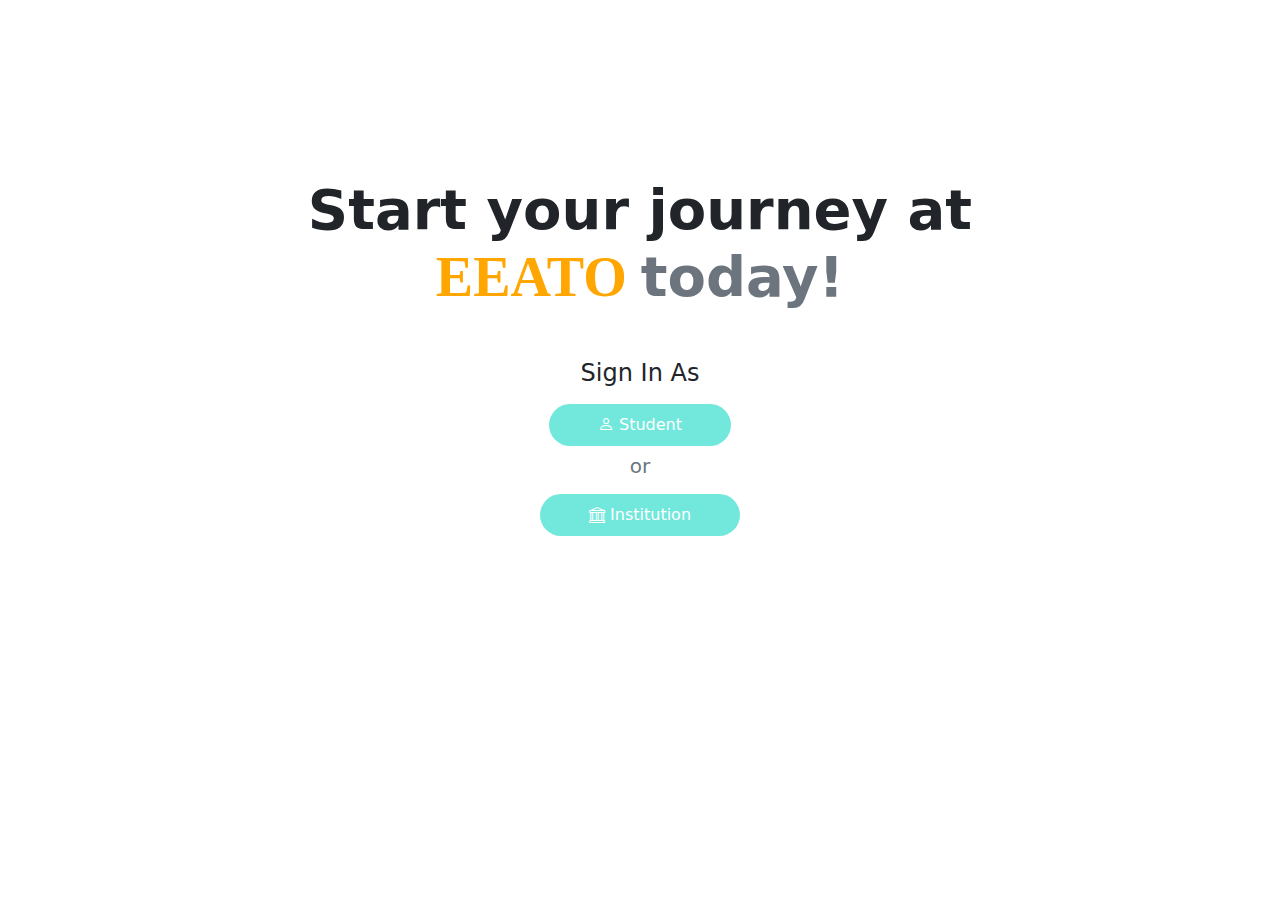
<file: account/index.html>
<html lang="en">
<head>
    <meta charset="UTF-8">
    <meta http-equiv="X-UA-Compatible" content="IE=edge">
    <meta name="viewport" content="width=device-width, initial-scale=1.0">
    <link rel="stylesheet" href="../assets/css/map.css">
    <link rel="stylesheet" href="style.css">
    <title>Login</title>
</head>
<body class="p-5">
    <main class="text-center">
        <h1 class="text-center">Start your journey at <span class="text text-highlight font-cursive"> EEATO </span><span class="text-muted">today!</span></h1>
        <h4 class="my-2 fw-light text-center">Sign In As</h4>
            <a class="btn rounded-pill bg-primary text-white px-5 py-2 mx-5 my-2" href="/profile/"> <i class="bi bi-person"></i> Student</a>
            <h5 class="text-center text-muted w-100 fw-light">or</h5>
            <a class="btn rounded-pill bg-primary text-white px-5 py-2 mx-5 my-2" href="/organisation/"> <i class="bi bi-bank"></i> Institution</a>
        

    </main>
    

</body>
</html>
</file>
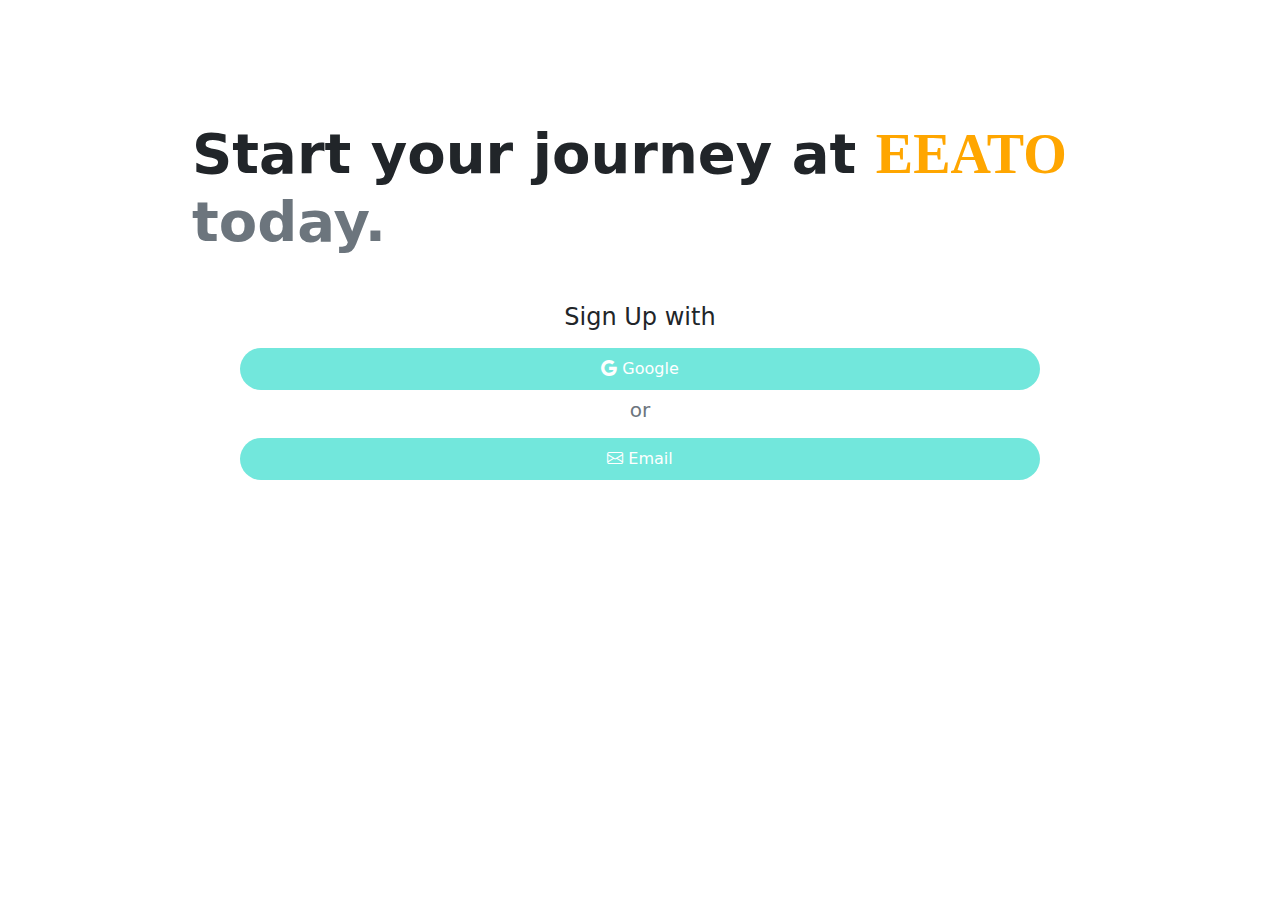
<file: login/index.html>
<html lang="en">
<head>
    <meta charset="UTF-8">
    <meta http-equiv="X-UA-Compatible" content="IE=edge">
    <meta name="viewport" content="width=device-width, initial-scale=1.0">
    <link rel="stylesheet" href="../assets/css/map.css">
    <link rel="stylesheet" href="style.css">
    <title>Login</title>
</head>
<body class="p-5">
    <main class="p-4 px-5">
        <h1>Start your journey at <span class="text text-highlight font-cursive"> EEATO </span><span class="text-muted">today.</span></h1>
        <h4 class="my-2 fw-light text-center">Sign Up with</h4>
            <button class="btn rounded-pill bg-primary text-white px-5 py-2 mx-5 my-2"> <i class="bi bi-google"></i> Google</button>
            <h5 class="text-center text-muted w-100 fw-light">or</h5>
            <button class="btn rounded-pill bg-primary text-white px-5 py-2 mx-5 my-2"> <i class="bi bi-envelope"></i> Email</button>
        <form action="" class="d-none">
            <input type="text" class="form-control" name="" id="" placeholder="Fullname">
            <input type="text" class="form-control" name="" id="" placeholder="Username">
            <input type="text" class="form-control" name="" id="" placeholder="Username">
        </form>

    </main>
    

</body>
</html>
</file>
<file: account/style.css>
h1{
    font-size: 3.5rem;
    font-weight: bold;
    margin-block: 3rem;
}
body > main{
    margin-inline: 6rem;
    padding: 5rem;
}
body > main form{
    margin-block: 3rem;
    margin-inline: 6rem;
}
main button{
    width: calc(100% - 6rem);
}
form > input{
    margin-block: 10px;
}
@media (max-width : 900px) {
    body > main{
        padding: 0px!important;
        margin-inline: 0px!important;
    }
    body button{
        margin: 0px!important;
        margin-inline: 0px!important;
    }
}
</file>
<file: login/style.css>
h1{
    font-size: 3.5rem;
    font-weight: bold;
    margin-block: 3rem;
}
body > main{
    margin-inline: 6rem;
}
body > main form{
    margin-block: 3rem;
    margin-inline: 6rem;
}
main button{
    width: calc(100% - 6rem);
}
form > input{
    margin-block: 10px;
}
</file>
<file: assets/css/map.css>
@import url(../vendor/bootstrap/css/bootstrap.min.css);
@import url(../vendor/bootstrap-icons/bootstrap-icons.css);
@import url(../vendor/quill/quill.core.css);
@import url(../vendor/quill/quill.snow.css);
:root{
    --bg-color : white;
    --primary : #72e7dc;
    --primary-dark:#17d3c0;
    --secondary : #69bcf3;
    --highlight: rgb(255, 166, 0);
    --highlight-light :rgba(255, 166, 0, 0.507); 
    --text-color : black;
}
body{
    background-color: var(--bg-color);
    margin: 0px;
    padding: 0px;
    overflow: hidden auto;
}
.text-center{
    text-align: center;
}
.text-justify{
    text-align: justify;
}
.text-highlight{
    color: var(--highlight);
}
.text-sm{
    font-size: small;
}
.text-smr{
    font-size: smaller;
}
.bg-highlight{
    background-color: var(--highlight)!important;
}
.bg-header{
    background-color:#fafff9;
}
.bg-highlight-light{
    background-color: var(--highlight-light)!important;
}
.bg-primary{
    background-color: var(--primary)!important;
}
.font-cursive{
    font-family: Rage;
}
a{
    text-decoration: none;
    color: var(--text-color);
    font-weight: 500;
}
a.active{
    color: var(--highlight);
    padding: 2px 0px;
    border-bottom: 1px solid var(--highlight);
}
.program:hover{
    background-color: #2f353a;
}
.program{
    flex: 1;
    padding: 10px;
    margin: 10px;
    width: auto;
    min-width: 25%;
    transition: all;
    transition-delay: 0ms;
    transition-duration: 0.3s;
    transition-timing-function: ease-in-out;
    cursor: pointer;
}
.program *{
    margin: 0px;
}
.program img{
    max-height: 40px;
    margin-right: 10px;
}
.program span{
    font-size: 0.9rem;
}
.program .SubHeading{
    max-width: 95%;
    margin-bottom: 35px;
    color: rgba(128, 128, 128, 0.773);
    font-size:0.9rem;
}
.program:hover .SubHeading{
    color: rgb(163, 163, 163);
}
.program:hover span{
    color: rgb(219, 219, 219);
}
.program i{
    color: var(--highlight-light)!important;
}
span.h{
    color: var(--primary-dark);
}
a.apply{
    color: var(--primary-dark);
    font-weight: normal;
    font-size: small;
    width: fit-content;
    border-bottom: 1px solid var(--primary-dark);
    transition: all;
    transition-delay: 0ms;
    transition-duration: 0.2s;
    transition-timing-function: ease-in-out;
    padding: 5px 0px;
}
a.apply:hover{
    padding: 5px 15px;
    color: white;
    background-color: var(--primary-dark);
    border-radius: 7px;
}
ul.tags{
    list-style: none;
    display: flex;
    flex-direction: row;
    flex-wrap: wrap;
    padding: 0px;

}
ul.tags > li{
    padding: 5px 10px!important;
    background-color: rgb(214, 214, 214);
    border-radius: 4px;
    margin: 2px 2px;
    font-size: small;
    cursor: pointer;
}
ul.tags > li:hover{
    background-color: rgb(175, 175, 175);
}
.transit{
    transition-property: all;
    transition-delay: 0ms;
    transition-duration: 0.2s;
    transition-timing-function: ease-in-out;
}
.cursor-pointer{
    cursor: pointer;
}

@media (min-width:800px) {
    .mobile{
        display: none;
    }
    .toast{
        width: calc(60% - 80px);
        margin: 40px;
    }

}
@media (max-width:900px) {
    .desktop{
        display: none;
    }
}
.toast{
    display: block!important;
    width: calc(100% - 40px);
    margin: 20px;
    background-color: #2f353ad2;
    transition-property: position, width, height, opacity, bottom;
    transition-delay: 100ms;
    transition-duration: 2s;
    transition-timing-function: ease-in-out;
    position: fixed;
    z-index: 100;
    bottom: 0px;
    opacity: 1;
    text-align: center;
    border-radius: 10px;
    padding: 10px 5px;
}

nav.profile-nav{
    position: fixed;
    top: 0px;
    left: 0px;
    margin: 20px;
    margin-block: auto;
    border-radius: 30px;
    padding: 10px;
    background-color: white;
    display: flex;
    flex-direction: column;
    justify-content: space-evenly;
    top: 50%;
    transform: translateY(-50%);
}
nav.profile-nav > a{
    padding: 15px;
    padding-inline: 10px;
    font-weight: bold;
}
nav.profile-nav > a:hover{
    color: var(--highlight);
}

@media (max-width:800px) {
    nav.profile-nav{
        top: unset;
        bottom:-10px;
        transform: unset;
        width: 100%;
        flex-direction: row;
        margin: 0px;
        padding-bottom: 20px;
        padding-inline: 30px;
    }
    nav.profile-nav > a > i{
        font-size: larger;
    }
}
.blur-body{
    filter: blur(10px);
}
</file>
